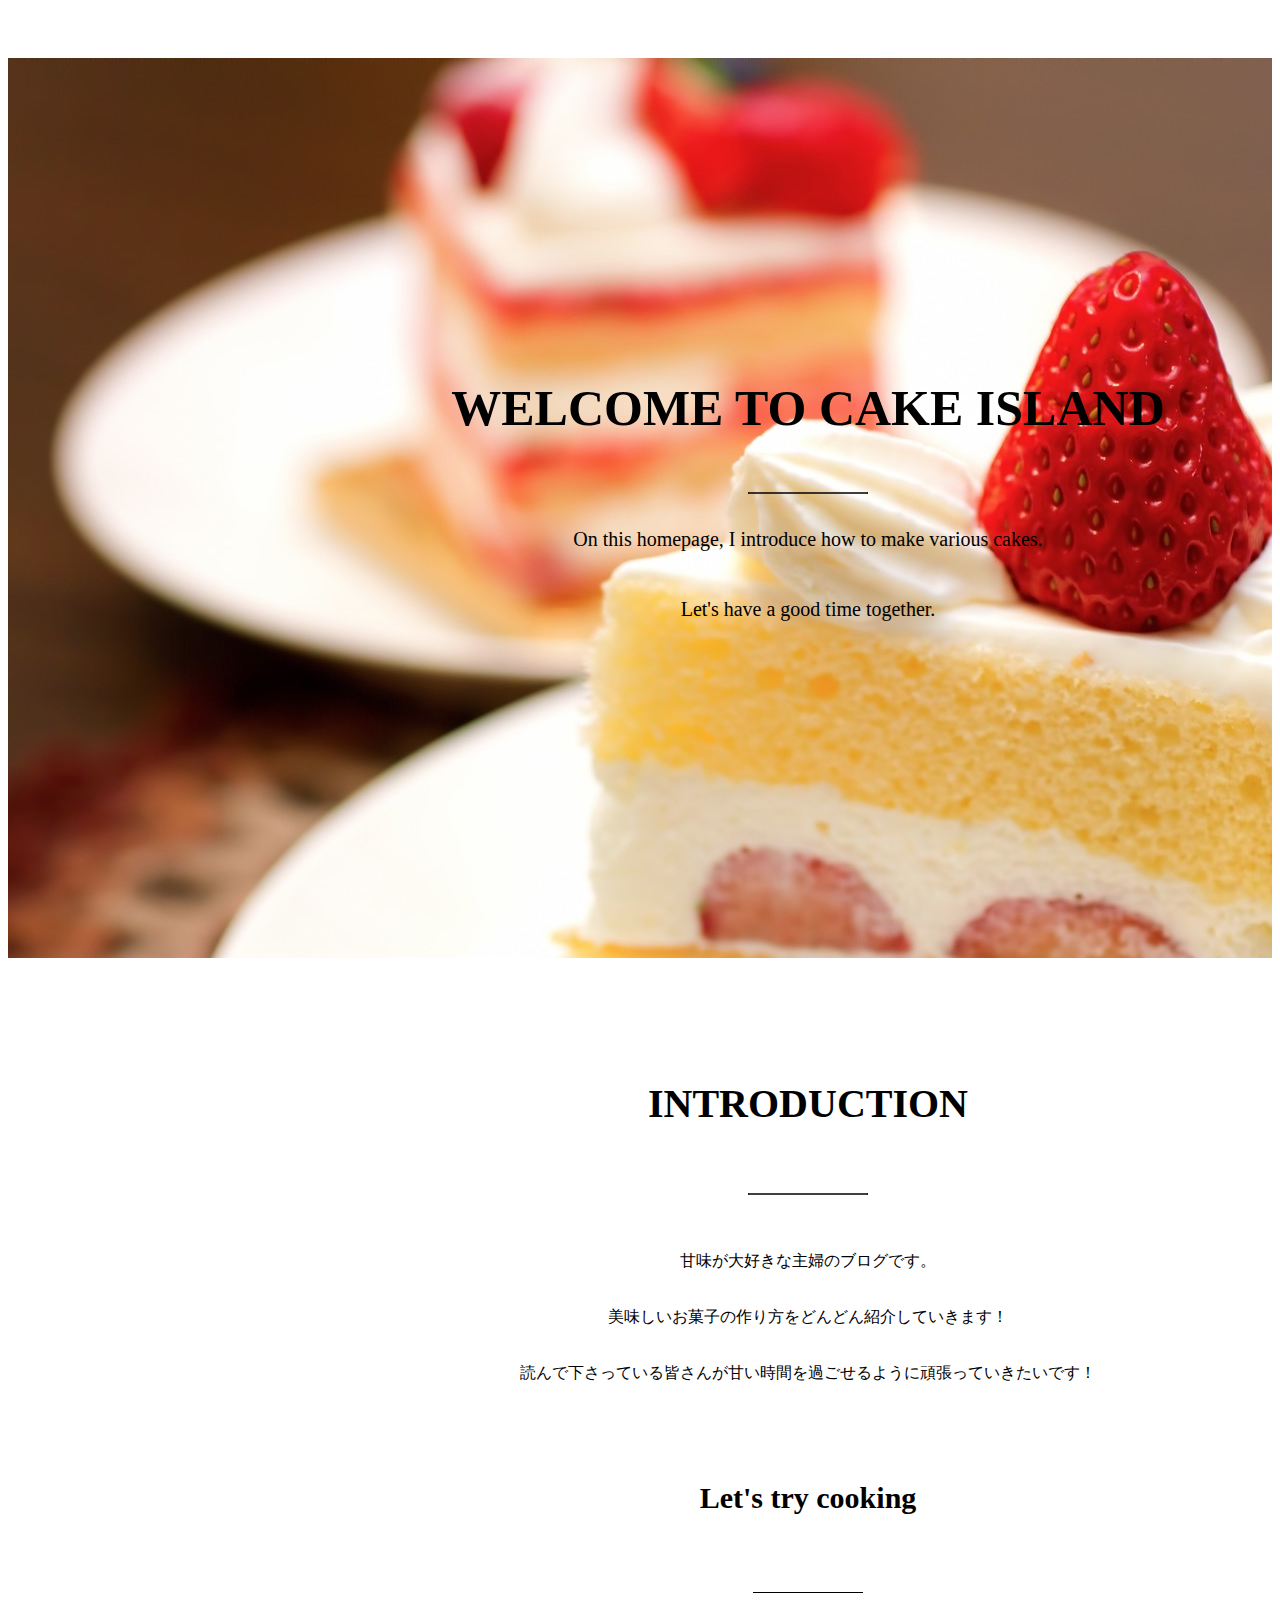
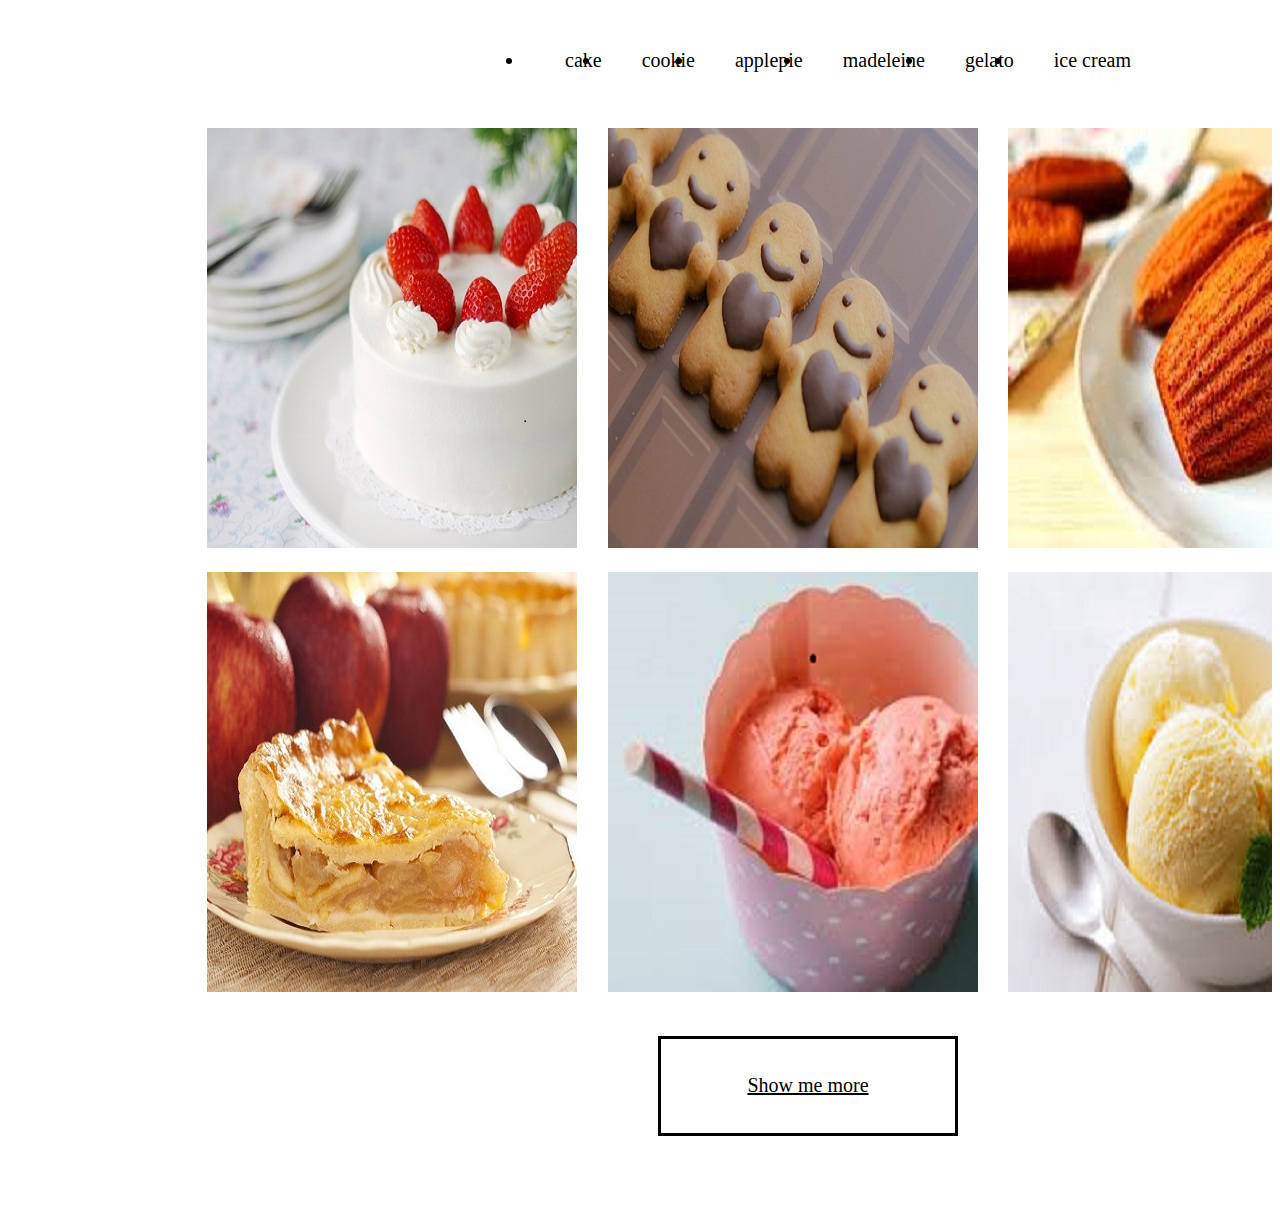
<file: ケーキ/index.html>
<!DOCTYPE html>
<html lang="en">

<head>
  <meta charset="UTF-8">
  <meta name="viewport" content="width=device-width, initial-scale=1.0">
  <meta http-equiv="X-UA-Compatible" content="ie=edge">
  <title>Document</title>
  <script src="https://ajax.googleapis.com/ajax/libs/jquery/3.4.1/jquery.min.js"></script>
  <link rel="stylesheet" href="https://meyerweb.com/eric/tools/css/reset/reset.css">
  <link rel="stylesheet" href="css/style.css">
  <link href="https://use.fontawesome.com/releases/v5.6.1/css/all.css" rel="stylesheet">
</head>

<body>
  <!--header-->
  <div class="wrapper">
    <div class="title">
      <div class="titleInner">
        <p class="titleEn fuwa">WELCOME TO CAKE ISLAND</p>
        <hr class="fuwa" size="1" width="120" color="black">
        <p class="titleJp fuwa">On this homepage, I introduce how to make various cakes.</p>
        <p class="description fuwa">
          Let's have a good time together.
        </p>
      </div>
    </div>
    <!--intorodaction-->
    <div class="intorodactionContent">
      <div class="intorodactionInner">
        <p class="intoroDiscription1" id="big">
          INTRODUCTION
        </p>
        <hr size="1" width="120" color="black">
        <p class="intoroDiscription2">
          甘味が大好きな主婦のブログです。
        </p>
        <p class="intoroDiscription3">美味しいお菓子の作り方をどんどん紹介していきます！</p>
        <p class="intoroDiscription4">読んで下さっている皆さんが甘い時間を過ごせるように頑張っていきたいです！</p>
      </div>
    </div>

    <!--work-->
    <div class="workContent">
      <p class="workTitle">Let's try cooking</p>
      <hr size="1" width="110" color="black">
      <div class="workInner">
        <ul class="menuAll">
          <li class="menu1"><a href="Cakeindex.html">cake</a></li>
          <li class="menu2"><a href="Cookieindex.html">cookie</a></li>
          <li class="menu3"><a href="appleindex.html">applepie</a></li>
          <li class="menu4"><a href="madeleineindex.html">madeleine</a></li>
          <li class="menu5"><a href="gelato.html">gelato</a></li>
          <li class="menu6"><a href="ice.html">ice cream</a></li>
        </ul>
      </div>
      <!--menu-->
      <div class="menu">
        <div class="menuImg inner ">
          <div class="menuslide space">
           
              <div class="mask">
                <p class="mobile">Let's try to</p>
                <p class="google">make a cake</p>
                <hr size="2" width="50" color="orange">
              </div>
              <img src="img/portfolios/app/w1.jpeg" alt="">
          </div>
          <div class="menuslide">
            <div class="mask">
              <p class="mobile">Let's try to</p>
              <p class="google">make a cookie</p>
              <hr size="2" width="50" color="orange">
            </div>
            <img src="img/portfolios/app/w2.jpeg" alt="">
          </div>
          <div class="menuslide">
            <div class="mask">
              <p class="mobile">Let's try to</p>
              <p class="google">make a madeleine</p>
              <hr size="2" width="50" color="orange">
            </div>
            <img src="img/portfolios/card/w3.jpg" alt="">
          </div>
          <div class="menuslide ">
            <div class="mask">
              <p class="mobile">Let's try to</p>
              <p class="google">make a applepie</p>
              <hr size="2" width="50" color="orange">
            </div>
            <img src="img/portfolios/card/w4.jpg" alt="">
          </div>
          <div class="menuslide">
            <div class="mask">
              <p class="mobile">Let's try to</p>
              <p class="google">make a gelato</p>
              <hr size="2" width="50" color="orange">
            </div>
            <img src="img/portfolios/icon/w5.jpg" alt="">
          </div>
          <div class="menuslide">
            <div class="mask">
              <p class="mobile">Let's try to</p>
              <p class="google">make a ice cream</p>
              <hr size="2" width="50" color="orange">
            </div><img src="img/portfolios/logo/w7.jpg" alt="">
          </div>
        </div>
        <div class="showBox">
          <p class="show"><a href="">Show me more</a></p>
        </div>
      </div>
    </div>
  </div>
</body>

</html>
</file>
<file: ケーキ/css/style.css>
* {
    box-sizing: border-box;
}

.wrapper {
    overflow: hidden;
    width: 100%;
}

/*********************header***/


.title {
    background-image: url(../img/banner1.jpg);
    width: 1600px;
    height: 900px;
}

.titleInner {
    position: relative;
    top: 50%;
    left: 50%;
    -webkit-transform: translate(-50%, -50%);
    transform: translate(-50%, -50%);
    text-align: center;
    color:black ;
    line-height: 50px;
}

.fa {
    color: white;
    font-size: 50px;
    position: relative;
    top: 20px;
    left: 20px;
    z-index: 1;
}

.titleEn {
    font-size: 50px;
    font-weight: bold;
    padding-bottom: 10px;
}

.titleJp {
    font-size: 20px;
}

.description {
    font-size: 20px;
}


/*********************intorodaction***/

.intorodactionContent {
    height: 480px;
    width: 1600px;
}

.intorodactionInner {
    position: relative;
    top: 50%;
    left: 50%;
    -webkit-transform: translate(-50%, -50%);
    transform: translate(-50%, -50%);
    text-align: center;
    line-height: 40px;
}

.intoroDiscription1 {
    font-size: 40px;
    font-weight: bold;
    padding-bottom: 30px;
}

.intoroDiscription2 {
    padding-top: 30px;
}

/*********************work***/

.workContent {
    width: 1600px;
}

.workTitle {
    font-size: 30px;
    font-weight: bold;
    position: relative;
    top: 50%;
    left: 50%;
    -webkit-transform: translate(-50%, -50%);
    transform: translate(-50%, -50%);
    text-align: center;
    padding-bottom: 20px;
}

/*********************menu***/

.menuAll {
    display: flex;
    padding-top: 20px;
    justify-content: center;
}

.menuAll li {
    padding-left: 40px;
    font-size: 20px;
    padding-top: 20px;
    padding-bottom: 40px;
}

.menuAll li a:link, li a:visited, li a:hover, li a:active {
    text-decoration: none;
    color: black;
}

.inner {
    width: 1600px;
    margin: 0 auto;
    padding: 0 30px;
}

.menuImg {
    display: flex;
    flex-wrap: wrap;
    justify-content: center;
    align-content: center;
}

.menuslide {
    margin-right: 2%;
    margin-bottom: 20px;
    align-content: center;
}

.mask {
    width: 370px;
    height: 420px;
    position: absolute;
    opacity: 0;
    /* マスクを表示しない */
    background-color: rgba(0, 0, 0, 0.4);
    /* マスクは半透明 */
    -webkit-transition: all 0.2s ease;
    transition: all 0.2s ease;
    text-align: center;
    border: solid 10px black;
}

.mobile {
    margin-top: 210px;
    color: white;
    font-weight: bold;
    padding-bottom: 10px;
}

.menuslide:hover .mask {
    opacity: 1;
    /* マスクを表示する */
}

.google {
    color: white;
    font-weight: bold;
    padding-bottom: 10px;
}

.showBox {
    position: relative;
    top: 70px;
    left: 50%;
    -webkit-transform: translate(-50%, -50%);
    transform: translate(-50%, -50%);
    text-align: center;
    line-height: 40px;
    border: solid 3px black;
    width: 300px;
    padding: 10px;
    margin-bottom: 100px;
}

.show a {
    color: black;
    font-size: 20px;
}
</file>
